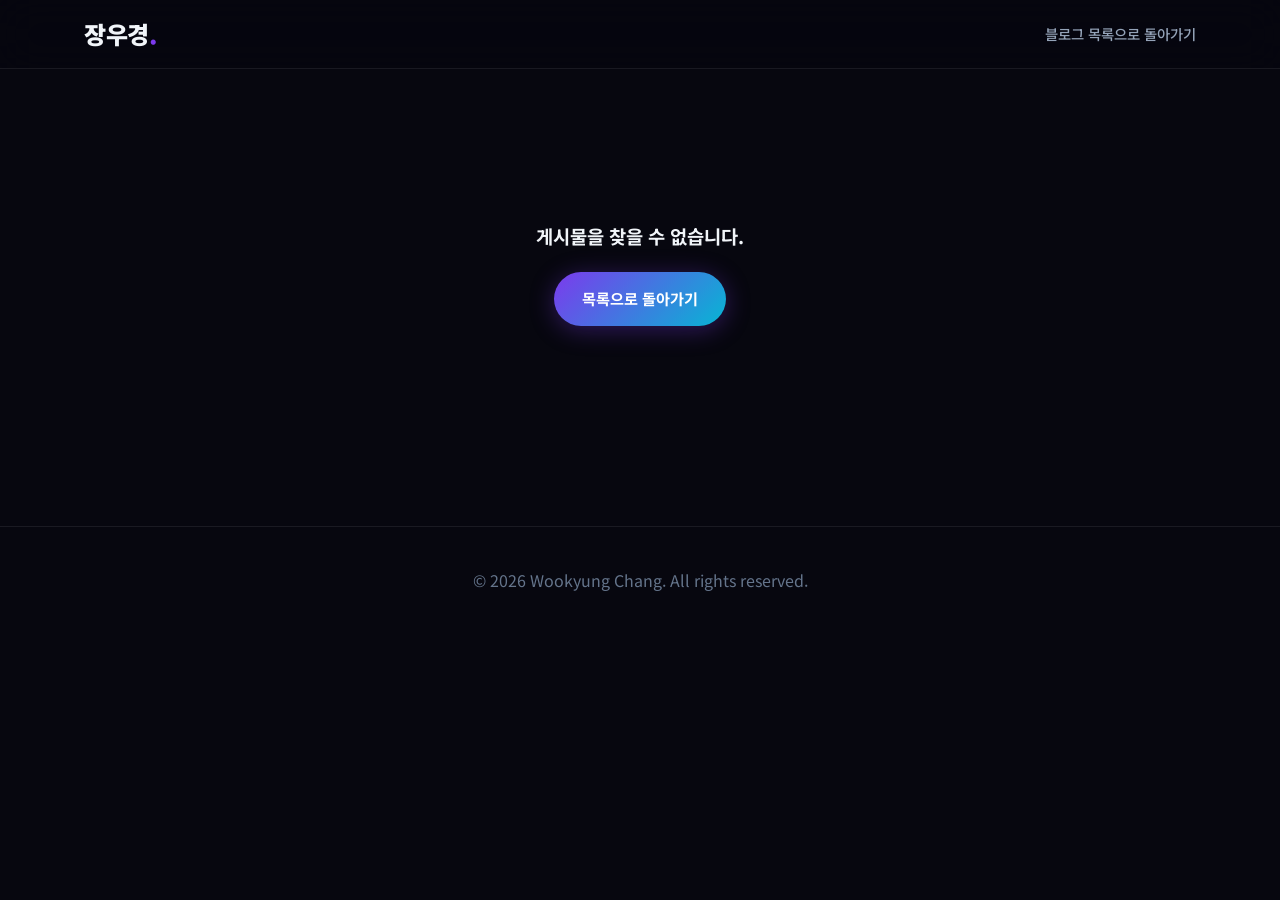
<file: post.html>
<!DOCTYPE html>
<html lang="ko">

<head>
    <meta charset="UTF-8" />
    <meta name="viewport" content="width=device-width, initial-scale=1.0" />
    <title>장우경 | AI 트렌드 리포트</title>
    <link rel="preconnect" href="https://fonts.googleapis.com" />
    <link
        href="https://fonts.googleapis.com/css2?family=Noto+Sans+KR:wght@300;400;500;700;900&family=Inter:wght@300;400;600;700&display=swap"
        rel="stylesheet" />
    <link rel="stylesheet" href="style.css" />
    <style>
        /* 블로그 포스트 전용 스타일 */
        .post-container {
            max-width: 800px;
            margin: 120px auto 100px;
            padding: 0 20px;
        }

        .post-header {
            margin-bottom: 40px;
            border-bottom: 1px solid rgba(255, 255, 255, 0.1);
            padding-bottom: 30px;
        }

        .post-title {
            font-size: 2.2rem;
            font-weight: 800;
            color: white;
            margin-bottom: 16px;
            line-height: 1.4;
        }

        .post-meta {
            display: flex;
            gap: 12px;
            align-items: center;
            color: var(--text-2);
            font-size: 0.95rem;
            margin-bottom: 24px;
        }

        .post-content {
            font-size: 1.1rem;
            line-height: 1.8;
            color: var(--text-1);
        }

        .post-content h3 {
            font-size: 1.4rem;
            color: white;
            margin: 40px 0 20px;
            padding-bottom: 10px;
            border-bottom: 1px solid rgba(255, 255, 255, 0.05);
        }

        .post-content ul {
            list-style-type: none;
            padding-left: 0;
        }

        .post-content li {
            margin-bottom: 16px;
            padding-left: 24px;
            position: relative;
        }

        .post-content li::before {
            content: "•";
            color: var(--cyan);
            position: absolute;
            left: 0;
            font-weight: bold;
            font-size: 1.2rem;
        }

        .post-actions {
            margin-top: 60px;
            display: flex;
            justify-content: space-between;
            align-items: center;
            padding-top: 30px;
            border-top: 1px solid rgba(255, 255, 255, 0.1);
        }

        .btn-back {
            display: inline-flex;
            align-items: center;
            gap: 8px;
            color: var(--text-2);
            text-decoration: none;
            font-weight: 500;
            transition: color 0.3s;
        }

        .btn-back:hover {
            color: white;
        }
    </style>
</head>

<body>

    <!-- NAVBAR -->
    <nav id="navbar">
        <div class="nav-inner">
            <a href="index.html" class="logo">장우경<span>.</span></a>
            <ul class="nav-links">
                <li><a href="index.html#blog">블로그 목록으로 돌아가기</a></li>
            </ul>
        </div>
    </nav>

    <!-- POST CONTENT -->
    <main class="post-container" id="post-container">
        <div style="text-align:center; padding: 100px 0;">
            <p style="color:var(--text-3);">게시물을 불러오는 중입니다...</p>
        </div>
    </main>

    <!-- FOOTER -->
    <footer>
        <div class="container footer-inner">
            <p style="text-align:center; width:100%; color:var(--text-3);">&copy; 2026 Wookyung Chang. All rights
                reserved.</p>
        </div>
    </footer>

    <script>
        document.addEventListener('DOMContentLoaded', async () => {
            const urlParams = new URLSearchParams(window.location.search);
            const postId = urlParams.get('id');
            const container = document.getElementById('post-container');

            if (!postId) {
                container.innerHTML = '<div style="text-align:center; padding: 100px 0;"><h3>게시물을 찾을 수 없습니다.</h3><a href="index.html#blog" class="btn-primary" style="margin-top:20px;">목록으로 돌아가기</a></div>';
                return;
            }

            try {
                const res = await fetch(`data/content.json?t=${new Date().getTime()}`);
                if (!res.ok) throw new Error('Data fetch failed');
                const data = await res.json();

                const post = data.blogs.find(b => b.id === postId);

                if (!post) {
                    container.innerHTML = '<div style="text-align:center; padding: 100px 0;"><h3>삭제되었거나 존재하지 않는 게시물입니다.</h3><a href="index.html#blog" class="btn-primary" style="margin-top:20px;">목록으로 돌아가기</a></div>';
                    return;
                }

                // Tags formatting
                let tagsHtml = '';
                if (post._tags || post.categoryLabel) {
                    let tags = post._tags || post.categoryLabel.split('|').map(t => t.trim());
                    if (tags.length > 0) {
                        tagsHtml = `<div style="display:flex; gap:8px; flex-wrap:wrap; margin-bottom:20px;">` +
                            tags.map(t => `<span style="background:rgba(45,212,191,0.1); color:var(--cyan); font-size:0.8rem; padding:6px 12px; border-radius:20px; font-weight:600;">#${t}</span>`).join('') +
                            `</div>`;
                    }
                }

                container.innerHTML = `
          <article class="fade-in">
            <header class="post-header">
              ${tagsHtml}
              <h1 class="post-title">${post.title}</h1>
              <div class="post-meta">
                <span>🗓️ ${post.date}</span>
                <span>👤 장우경 AI Research</span>
              </div>
            </header>
            
            <div class="post-content">
              ${post.content || '<p>' + post.summary + '</p>'}
            </div>
            
            <div class="post-actions">
              <a href="index.html#blog" class="btn-back">← 전체 목록으로</a>
              ${post.original_link ? `<a href="${post.original_link}" target="_blank" class="btn-primary" style="padding:10px 24px; font-size:0.9rem;">원문(영어) 보러가기 👉</a>` : ''}
            </div>
          </article>
        `;
            } catch (err) {
                console.error(err);
                container.innerHTML = '<div style="text-align:center; padding: 100px 0;"><h3>데이터를 불러오는 중 오류가 발생했습니다.</h3><a href="index.html#blog" class="btn-primary" style="margin-top:20px;">목록으로 돌아가기</a></div>';
            }
        });
    </script>
</body>

</html>
</file>
<file: style.css>
/* ━━━━━━━━━━━━━━━━━━━━━━━━━━━━━━━━━━━━━━━━━━━━━━━━━━
   장우경 개인 홈페이지 — 프리미엄 다크모드 스타일
━━━━━━━━━━━━━━━━━━━━━━━━━━━━━━━━━━━━━━━━━━━━━━━━━━ */

/* ── CSS 변수 ── */
:root {
  --bg-0: #07070f;
  --bg-1: #0d0d1a;
  --bg-2: #12122a;
  --bg-card: rgba(255, 255, 255, 0.04);
  --bg-card-hover: rgba(255, 255, 255, 0.08);
  --border: rgba(255, 255, 255, 0.08);
  --border-hover: rgba(124, 58, 237, 0.5);

  --purple: #7c3aed;
  --purple-light: #a78bfa;
  --cyan: #06b6d4;
  --cyan-light: #67e8f9;
  --gold: #f59e0b;

  --text-1: #f1f5f9;
  --text-2: #94a3b8;
  --text-3: #64748b;

  --grad-main: linear-gradient(135deg, #7c3aed, #06b6d4);
  --grad-gold: linear-gradient(135deg, #f59e0b, #ef4444);
  --glow: 0 0 40px rgba(124, 58, 237, 0.3);
  --glow-cyan: 0 0 40px rgba(6, 182, 212, 0.2);

  --radius: 16px;
  --radius-sm: 10px;
  --transition: 0.3s cubic-bezier(0.4, 0, 0.2, 1);
}

/* ── 리셋 ── */
*,
*::before,
*::after {
  box-sizing: border-box;
  margin: 0;
  padding: 0;
}

html {
  scroll-behavior: smooth;
}

body {
  font-family: 'Noto Sans KR', 'Inter', sans-serif;
  background: var(--bg-0);
  color: var(--text-1);
  line-height: 1.7;
  overflow-x: hidden;
}

a {
  text-decoration: none;
  color: inherit;
}

ul {
  list-style: none;
}

img {
  max-width: 100%;
}

input,
textarea,
select,
button {
  font-family: inherit;
}

/* ── 스크롤바 ── */
::-webkit-scrollbar {
  width: 6px;
}

::-webkit-scrollbar-track {
  background: var(--bg-1);
}

::-webkit-scrollbar-thumb {
  background: var(--purple);
  border-radius: 3px;
}

/* ━━━ CONTAINER ━━━ */
.container {
  max-width: 1160px;
  margin: 0 auto;
  padding: 0 24px;
}

/* ━━━ NAVBAR ━━━ */
#navbar {
  position: fixed;
  top: 0;
  left: 0;
  right: 0;
  z-index: 1000;
  backdrop-filter: blur(20px);
  background: rgba(7, 7, 15, 0.85);
  border-bottom: 1px solid var(--border);
  transition: var(--transition);
}

#navbar.scrolled {
  background: rgba(7, 7, 15, 0.98);
  box-shadow: var(--glow);
}

.nav-inner {
  display: flex;
  align-items: center;
  justify-content: space-between;
  max-width: 1160px;
  margin: 0 auto;
  padding: 0 24px;
  height: 68px;
}

.logo {
  font-size: 1.5rem;
  font-weight: 900;
  letter-spacing: -0.5px;
}

.logo span {
  color: var(--purple);
}

.nav-links {
  display: flex;
  align-items: center;
  gap: 32px;
}

.nav-links a {
  font-size: 0.9rem;
  font-weight: 500;
  color: var(--text-2);
  transition: color var(--transition);
}

.nav-links a:hover {
  color: var(--text-1);
}

.btn-nav {
  background: var(--grad-main);
  -webkit-background-clip: text;
  -webkit-text-fill-color: transparent;
  font-weight: 700 !important;
}

#menu-toggle {
  display: none;
  background: none;
  border: none;
  color: var(--text-1);
  font-size: 1.4rem;
  cursor: pointer;
}

#mobile-menu {
  display: none;
  flex-direction: column;
  gap: 0;
  background: var(--bg-1);
  border-top: 1px solid var(--border);
}

#mobile-menu.open {
  display: flex;
}

#mobile-menu a {
  padding: 14px 24px;
  font-size: 1rem;
  font-weight: 500;
  border-bottom: 1px solid var(--border);
  color: var(--text-2);
}

#mobile-menu a:hover {
  color: var(--text-1);
  background: var(--bg-card);
}

/* ━━━ HERO ━━━ */
#hero {
  position: relative;
  min-height: 100vh;
  display: flex;
  align-items: center;
  justify-content: center;
  overflow: hidden;
}

.hero-bg {
  position: absolute;
  inset: 0;
  z-index: 0;
  background: radial-gradient(ellipse 80% 70% at 50% -10%, rgba(124, 58, 237, 0.25) 0%, transparent 70%),
    radial-gradient(ellipse 50% 50% at 80% 80%, rgba(6, 182, 212, 0.15) 0%, transparent 60%);
}

#particles {
  position: absolute;
  inset: 0;
  z-index: 0;
  pointer-events: none;
}

.hero-content {
  position: relative;
  z-index: 1;
  text-align: center;
  max-width: 820px;
  padding: 0 24px;
}

.badge {
  display: inline-flex;
  align-items: center;
  gap: 8px;
  background: rgba(124, 58, 237, 0.15);
  border: 1px solid rgba(124, 58, 237, 0.35);
  border-radius: 999px;
  padding: 8px 20px;
  font-size: 0.85rem;
  font-weight: 600;
  color: var(--purple-light);
  margin-bottom: 28px;
}

#hero h1 {
  font-size: clamp(2.4rem, 6vw, 4.5rem);
  font-weight: 900;
  line-height: 1.15;
  letter-spacing: -1.5px;
  margin-bottom: 24px;
}

.gradient-text {
  background: var(--grad-main);
  -webkit-background-clip: text;
  -webkit-text-fill-color: transparent;
}

.hero-sub {
  font-size: 1.15rem;
  color: var(--text-2);
  margin-bottom: 40px;
}

.hero-sub strong {
  color: var(--text-1);
}

.hero-cta {
  display: flex;
  gap: 16px;
  justify-content: center;
  flex-wrap: wrap;
  margin-bottom: 56px;
}

.hero-stats {
  display: flex;
  align-items: center;
  justify-content: center;
  gap: 32px;
  padding: 24px 40px;
  background: var(--bg-card);
  border: 1px solid var(--border);
  border-radius: var(--radius);
  backdrop-filter: blur(10px);
}

.stat {
  text-align: center;
}

.stat-num {
  display: block;
  font-size: 1.6rem;
  font-weight: 900;
  background: var(--grad-main);
  -webkit-background-clip: text;
  -webkit-text-fill-color: transparent;
}

.stat-label {
  font-size: 0.8rem;
  color: var(--text-2);
  font-weight: 500;
}

.stat-divider {
  width: 1px;
  height: 40px;
  background: var(--border);
}

.scroll-hint {
  position: absolute;
  bottom: 32px;
  left: 50%;
  transform: translateX(-50%);
  display: flex;
  flex-direction: column;
  align-items: center;
  gap: 8px;
  color: var(--text-3);
  font-size: 0.75rem;
}

.scroll-arrow {
  width: 24px;
  height: 24px;
  border-right: 2px solid var(--text-3);
  border-bottom: 2px solid var(--text-3);
  transform: rotate(45deg);
  animation: scrollBounce 1.5s ease-in-out infinite;
}

@keyframes scrollBounce {

  0%,
  100% {
    transform: rotate(45deg) translate(-3px, -3px);
  }

  50% {
    transform: rotate(45deg) translate(3px, 3px);
  }
}

/* ━━━ BUTTONS ━━━ */
.btn-primary {
  display: inline-flex;
  align-items: center;
  gap: 8px;
  background: var(--grad-main);
  color: #fff;
  font-weight: 700;
  font-size: 0.95rem;
  padding: 14px 28px;
  border-radius: 999px;
  border: none;
  cursor: pointer;
  transition: transform var(--transition), box-shadow var(--transition);
  box-shadow: 0 4px 24px rgba(124, 58, 237, 0.35);
}

.btn-primary:hover {
  transform: translateY(-2px);
  box-shadow: 0 8px 32px rgba(124, 58, 237, 0.5);
}

.btn-ghost {
  display: inline-flex;
  align-items: center;
  gap: 8px;
  background: transparent;
  color: var(--text-1);
  font-weight: 600;
  font-size: 0.95rem;
  padding: 13px 27px;
  border-radius: 999px;
  border: 1px solid var(--border);
  transition: border-color var(--transition), background var(--transition);
}

.btn-ghost:hover {
  border-color: var(--purple);
  background: rgba(124, 58, 237, 0.08);
}

.full-width {
  width: 100%;
  justify-content: center;
}

/* ━━━ SECTIONS ━━━ */
.section {
  padding: 120px 0;
}

.section-alt {
  background: var(--bg-1);
}

.section-header {
  text-align: center;
  margin-bottom: 72px;
}

.section-label {
  display: inline-block;
  font-size: 0.8rem;
  font-weight: 700;
  letter-spacing: 3px;
  text-transform: uppercase;
  color: var(--purple);
  margin-bottom: 16px;
  background: rgba(124, 58, 237, 0.1);
  padding: 6px 16px;
  border-radius: 999px;
}

.section-header h2 {
  font-size: clamp(2rem, 4vw, 3rem);
  font-weight: 900;
  letter-spacing: -0.5px;
  margin-bottom: 16px;
}

.section-sub {
  font-size: 1.05rem;
  color: var(--text-2);
  max-width: 560px;
  margin: 0 auto;
}

/* ━━━ ABOUT ━━━ */
.about-grid {
  display: grid;
  grid-template-columns: 340px 1fr;
  gap: 80px;
  align-items: center;
}

.about-avatar {
  display: flex;
  flex-direction: column;
  align-items: center;
  gap: 24px;
}

.profile-photo-wrap {
  width: 100%;
  border-radius: 16px;
  overflow: hidden;
  box-shadow: 0 20px 60px rgba(0, 0, 0, 0.5), 0 0 40px rgba(124, 58, 237, 0.2);
  border: 1px solid var(--border);
  transition: transform var(--transition), box-shadow var(--transition);
}

.profile-photo-wrap:hover {
  transform: translateY(-4px);
  box-shadow: 0 28px 70px rgba(0, 0, 0, 0.6), 0 0 50px rgba(124, 58, 237, 0.3);
}

.profile-photo {
  width: 100%;
  height: auto;
  display: block;
  object-fit: cover;
}

.avatar-badges {
  display: flex;
  flex-wrap: wrap;
  gap: 8px;
  justify-content: center;
}

.av-badge {
  font-size: 0.78rem;
  font-weight: 700;
  padding: 6px 14px;
  border-radius: 999px;
  background: var(--bg-card);
  border: 1px solid var(--border);
  color: var(--text-2);
}

.about-content .section-label {
  margin-bottom: 12px;
}

.about-content h2 {
  font-size: clamp(2rem, 3.5vw, 2.8rem);
  font-weight: 900;
  margin-bottom: 20px;
  letter-spacing: -0.5px;
}

.about-desc {
  font-size: 1rem;
  color: var(--text-2);
  line-height: 1.9;
  margin-bottom: 32px;
}

.about-highlights {
  display: flex;
  flex-direction: column;
  gap: 16px;
  margin-bottom: 32px;
}

.highlight-item {
  display: flex;
  align-items: flex-start;
  gap: 16px;
  padding: 16px 20px;
  border-radius: var(--radius-sm);
  background: var(--bg-card);
  border: 1px solid var(--border);
  transition: border-color var(--transition);
}

.highlight-item:hover {
  border-color: var(--purple);
}

.hi-icon {
  font-size: 1.5rem;
  flex-shrink: 0;
}

.highlight-item strong {
  display: block;
  font-size: 0.95rem;
  font-weight: 800;
  margin-bottom: 2px;
}

.highlight-item p {
  font-size: 0.85rem;
  color: var(--text-2);
  margin: 0;
}

/* ━━━ BOOKS ━━━ */
.books-grid {
  display: grid;
  grid-template-columns: 1fr 1fr;
  gap: 40px;
}

.book-card {
  display: flex;
  gap: 28px;
  align-items: flex-start;
  background: var(--bg-card);
  border: 1px solid var(--border);
  border-radius: var(--radius);
  padding: 32px;
  transition: border-color var(--transition), transform var(--transition), box-shadow var(--transition);
}

.book-card:hover {
  border-color: var(--purple);
  transform: translateY(-4px);
  box-shadow: var(--glow);
}

/* 실제 이미지 책 표지 */
.book-cover-img {
  flex-shrink: 0;
  width: 140px;
  border-radius: 6px 12px 12px 6px;
  overflow: hidden;
  position: relative;
  box-shadow: 8px 8px 28px rgba(0, 0, 0, 0.6);
  transition: transform var(--transition), box-shadow var(--transition);
}

.book-card:hover .book-cover-img {
  transform: rotate(-1deg) scale(1.02);
  box-shadow: 12px 12px 36px rgba(0, 0, 0, 0.7);
}

.book-cover-img img {
  width: 100%;
  height: auto;
  display: block;
}

.book-img-shine {
  position: absolute;
  inset: 0;
  background: linear-gradient(135deg, rgba(255, 255, 255, 0.12) 0%, transparent 50%, rgba(0, 0, 0, 0.15) 100%);
  pointer-events: none;
}

/* CSS 그라디언트 표지 (레거시용) */
.book-cover {
  flex-shrink: 0;
  width: 130px;
  height: 185px;
  border-radius: 4px 12px 12px 4px;
  background: linear-gradient(135deg, #4c1d95, #7c3aed, #06b6d4);
  position: relative;
  overflow: hidden;
  box-shadow: 6px 6px 24px rgba(0, 0, 0, 0.5);
}

.book-cover-2 {
  background: linear-gradient(135deg, #065f46, #0891b2, #7c3aed);
}

.book-spine {
  position: absolute;
  left: 0;
  top: 0;
  bottom: 0;
  width: 14px;
  background: rgba(0, 0, 0, 0.3);
}

.book-face {
  position: absolute;
  inset: 0;
  left: 14px;
  display: flex;
  flex-direction: column;
  align-items: center;
  justify-content: center;
  padding: 12px;
  text-align: center;
}

.book-icon {
  font-size: 1.8rem;
  margin-bottom: 6px;
}

.book-series {
  font-size: 0.55rem;
  color: rgba(255, 255, 255, 0.7);
  letter-spacing: 1px;
  text-transform: uppercase;
  margin-bottom: 4px;
}

.book-face h3 {
  font-size: 0.62rem;
  color: #fff;
  font-weight: 700;
  line-height: 1.4;
}

.book-series-tag {
  display: inline-block;
  font-size: 0.72rem;
  font-weight: 700;
  letter-spacing: 0.5px;
  padding: 4px 12px;
  border-radius: 999px;
  margin-bottom: 10px;
  background: rgba(124, 58, 237, 0.15);
  border: 1px solid rgba(124, 58, 237, 0.3);
  color: var(--purple-light);
}

.book-info h3 {
  font-size: 1.1rem;
  font-weight: 800;
  margin-bottom: 10px;
  line-height: 1.4;
}

.book-info p {
  font-size: 0.875rem;
  color: var(--text-2);
  line-height: 1.8;
  margin-bottom: 14px;
}

.book-tags {
  display: flex;
  flex-wrap: wrap;
  gap: 6px;
  margin-bottom: 16px;
}

.book-tags li {
  font-size: 0.72rem;
  font-weight: 600;
  padding: 4px 10px;
  border-radius: 999px;
  background: rgba(124, 58, 237, 0.1);
  border: 1px solid rgba(124, 58, 237, 0.2);
  color: var(--purple-light);
}

.book-actions {
  display: flex;
  gap: 10px;
  flex-wrap: wrap;
}

.btn-book {
  display: inline-flex;
  align-items: center;
  gap: 6px;
  font-size: 0.85rem;
  font-weight: 700;
  padding: 8px 16px;
  border-radius: 999px;
  background: var(--grad-main);
  color: #fff;
  transition: transform var(--transition), box-shadow var(--transition);
  box-shadow: 0 2px 12px rgba(124, 58, 237, 0.3);
}

.btn-book:hover {
  transform: translateY(-2px);
  box-shadow: 0 4px 20px rgba(124, 58, 237, 0.5);
  color: #fff;
}

.btn-book-ghost {
  background: transparent;
  color: var(--text-2);
  border: 1px solid var(--border);
  box-shadow: none;
}

.btn-book-ghost:hover {
  border-color: var(--purple);
  color: var(--purple-light);
  box-shadow: none;
  transform: none;
}

.btn-book-teal {
  background: linear-gradient(135deg, #0891b2, #06b6d4);
  box-shadow: 0 2px 12px rgba(6, 182, 212, 0.3);
}

.btn-book-teal:hover {
  box-shadow: 0 4px 20px rgba(6, 182, 212, 0.5);
}

/* ━━━ BLOG ━━━ */
.category-tabs {
  display: flex;
  gap: 10px;
  flex-wrap: wrap;
  justify-content: center;
  margin-bottom: 48px;
}

.tab {
  padding: 8px 20px;
  border-radius: 999px;
  border: 1px solid var(--border);
  background: transparent;
  color: var(--text-2);
  font-size: 0.875rem;
  font-weight: 600;
  cursor: pointer;
  transition: all var(--transition);
}

.tab.active,
.tab:hover {
  background: var(--grad-main);
  border-color: transparent;
  color: #fff;
}

.blog-grid {
  display: grid;
  grid-template-columns: repeat(3, 1fr);
  gap: 24px;
}

.blog-card {
  background: var(--bg-card);
  border: 1px solid var(--border);
  border-radius: var(--radius);
  padding: 28px;
  transition: all var(--transition);
  cursor: pointer;
}

.blog-card:hover {
  border-color: var(--purple);
  transform: translateY(-4px);
  box-shadow: var(--glow);
  background: var(--bg-card-hover);
}

.blog-card[style*="none"] {
  display: none;
}

.blog-cat {
  display: inline-block;
  font-size: 0.72rem;
  font-weight: 800;
  padding: 4px 12px;
  border-radius: 999px;
  margin-bottom: 16px;
  letter-spacing: 0.5px;
  text-transform: uppercase;
}

.blog-cat.auto {
  background: rgba(124, 58, 237, 0.15);
  color: var(--purple-light);
  border: 1px solid rgba(124, 58, 237, 0.3);
}

.blog-cat.ax {
  background: rgba(6, 182, 212, 0.15);
  color: var(--cyan-light);
  border: 1px solid rgba(6, 182, 212, 0.3);
}

.blog-cat.dx {
  background: rgba(16, 185, 129, 0.15);
  color: #6ee7b7;
  border: 1px solid rgba(16, 185, 129, 0.3);
}

.blog-cat.ix {
  background: rgba(245, 158, 11, 0.15);
  color: #fcd34d;
  border: 1px solid rgba(245, 158, 11, 0.3);
}

.blog-card h3 {
  font-size: 1rem;
  font-weight: 700;
  margin-bottom: 10px;
  line-height: 1.5;
}

.blog-card p {
  font-size: 0.875rem;
  color: var(--text-2);
  line-height: 1.75;
  margin-bottom: 20px;
}

.blog-footer {
  display: flex;
  justify-content: space-between;
  align-items: center;
}

.blog-date {
  font-size: 0.8rem;
  color: var(--text-3);
}

.blog-read {
  font-size: 0.85rem;
  font-weight: 700;
  color: var(--purple-light);
  transition: color var(--transition);
}

.blog-read:hover {
  color: var(--cyan-light);
}

/* ━━━ RESOURCES ━━━ */
.resources-grid {
  display: grid;
  grid-template-columns: repeat(auto-fit, minmax(300px, 1fr));
  gap: 24px;
}

.res-icon {
  margin-bottom: 12px;
  font-size: 1.5rem;
  background: transparent;
  border: none;
  padding: 0;
  display: inline-block;
}

/* ━━━ AUTOMATION / COPILOT ━━━ */
.auto-steps {
  display: grid;
  grid-template-columns: repeat(auto-fit, minmax(240px, 1fr));
  gap: 24px;
  margin-bottom: 64px;
}

.auto-step {
  text-align: center;
  padding: 32px 24px;
  background: var(--bg-card);
  border: 1px solid var(--border);
  border-radius: var(--radius);
  position: relative;
  transition: all var(--transition);
}

.auto-step:hover {
  border-color: var(--purple);
  background: var(--bg-card-hover);
  transform: translateY(-4px);
}

.step-icon {
  font-size: 2.5rem;
  margin-bottom: 12px;
}

.step-num {
  position: absolute;
  top: -12px;
  right: 16px;
  font-size: 0.7rem;
  font-weight: 900;
  background: var(--grad-main);
  -webkit-background-clip: text;
  -webkit-text-fill-color: transparent;
  letter-spacing: 1px;
}

.auto-step h4 {
  font-size: 0.95rem;
  font-weight: 800;
  margin-bottom: 8px;
}

.auto-step p {
  font-size: 0.82rem;
  color: var(--text-2);
}

.step-connector {
  display: none;
  /* Hide default connector in new grid layout, or use media queries if line is needed */
}

/* 자동화 진단 도구 */
.auto-tool {
  background: var(--bg-card);
  border: 1px solid var(--border);
  border-radius: var(--radius);
  overflow: hidden;
  margin-bottom: 64px;
}

.tool-header {
  padding: 28px 36px;
  border-bottom: 1px solid var(--border);
  background: rgba(124, 58, 237, 0.06);
}

.tool-header h3 {
  font-size: 1.2rem;
  font-weight: 800;
  margin-bottom: 6px;
}

.tool-header p {
  font-size: 0.875rem;
  color: var(--text-2);
}

.tool-body {
  display: flex;
  flex-direction: column;
  min-height: auto;
}

.tool-input-area {
  padding: 28px 32px;
  display: flex;
  flex-direction: column;
  gap: 12px;
  border-bottom: 1px solid var(--border);
}

.tool-input-area label {
  font-size: 0.85rem;
  font-weight: 700;
  color: var(--text-1);
}

.tool-input-area input,
.tool-input-area textarea {
  background: rgba(255, 255, 255, 0.05);
  border: 1px solid var(--border);
  border-radius: var(--radius-sm);
  color: var(--text-1);
  padding: 14px 16px;
  font-size: 0.95rem;
  resize: vertical;
  transition: border-color var(--transition);
}

.tool-input-area input:focus,
.tool-input-area textarea:focus {
  outline: none;
  border-color: var(--purple-light);
  background: rgba(255, 255, 255, 0.08);
}

.tool-output-area {
  padding: 32px;
  background: rgba(0, 0, 0, 0.2);
  display: flex;
  flex-direction: column;
  justify-content: center;
}

.copilot-result {
  animation: fadeIn 0.4s ease forwards;
}

.tool-input-area input::placeholder,
.tool-input-area textarea::placeholder {
  color: var(--text-3);
}

.form-select {
  width: 100%;
  background: rgba(255, 255, 255, 0.05);
  border: 1px solid var(--border);
  border-radius: var(--radius-sm);
  color: var(--text-1);
  padding: 14px 16px;
  font-size: 0.95rem;
  appearance: none;
  cursor: pointer;
  transition: border-color var(--transition);
}

.form-select:focus {
  outline: none;
  border-color: var(--purple-light);
  background: rgba(255, 255, 255, 0.08);
}

.form-select:disabled {
  opacity: 0.5;
  cursor: not-allowed;
}

.form-select option {
  background: var(--bg-1);
  color: var(--text-1);
}

.copilot-step {
  display: none;
  animation: fadeIn 0.4s ease forwards;
}

.copilot-step.active {
  display: block;
}

/* 라디오 버튼 스타일링 (Pain Points) */
.painpoint-radio {
  display: flex;
  align-items: center;
  gap: 12px;
  padding: 12px 16px;
  background: rgba(255, 255, 255, 0.03);
  border: 1px solid var(--border);
  border-radius: var(--radius-sm);
  cursor: pointer;
  transition: all var(--transition);
}

.painpoint-radio:hover {
  background: rgba(255, 255, 255, 0.08);
}

.painpoint-radio input[type="radio"] {
  accent-color: var(--purple-light);
  width: 16px;
  height: 16px;
}

.painpoint-radio.selected {
  border-color: var(--purple-light);
  background: rgba(124, 58, 237, 0.1);
}

.tool-output-area {
  padding: 28px 32px;
  overflow-y: auto;
}

.diagram-placeholder {
  height: 100%;
  display: flex;
  flex-direction: column;
  align-items: center;
  justify-content: center;
  gap: 12px;
  color: var(--text-3);
}

.placeholder-icon {
  font-size: 3rem;
  opacity: 0.4;
}

/* 다이어그램 노드 */
.diagram {
  display: flex;
  flex-direction: column;
  gap: 0;
  animation: fadeUp 0.4s ease;
}

.d-node {
  display: flex;
  align-items: flex-start;
  gap: 14px;
  padding: 12px 16px;
  border-radius: var(--radius-sm);
  background: rgba(255, 255, 255, 0.04);
  border: 1px solid var(--border);
  margin-bottom: 4px;
  position: relative;
}

.d-node.auto {
  border-color: rgba(124, 58, 237, 0.5);
  background: rgba(124, 58, 237, 0.08);
}

.d-node.manual {
  border-color: rgba(245, 158, 11, 0.4);
  background: rgba(245, 158, 11, 0.06);
}

.d-icon {
  font-size: 1.1rem;
  flex-shrink: 0;
  margin-top: 2px;
}

.d-content {
  flex: 1;
}

.d-label {
  font-size: 0.8rem;
  font-weight: 800;
  text-transform: uppercase;
  letter-spacing: 0.5px;
  color: var(--text-3);
  margin-bottom: 2px;
}

.d-label.auto-label {
  color: var(--purple-light);
}

.d-label.manual-label {
  color: #fcd34d;
}

.d-text {
  font-size: 0.875rem;
  color: var(--text-1);
}

.d-arrow {
  text-align: center;
  font-size: 1.1rem;
  color: var(--purple);
  padding: 2px 0;
}

.d-summary {
  margin-top: 12px;
  padding: 10px 14px;
  background: rgba(6, 182, 212, 0.08);
  border: 1px solid rgba(6, 182, 212, 0.3);
  border-radius: var(--radius-sm);
  font-size: 0.82rem;
  color: var(--cyan-light);
}

.btn-icon {
  transition: transform var(--transition);
}

.btn-primary:hover .btn-icon {
  transform: translateX(4px);
}

/* ━━━ PACKAGES ━━━ */
.packages-grid {
  display: grid;
  grid-template-columns: repeat(3, 1fr);
  gap: 24px;
}

.package-card {
  background: var(--bg-card);
  border: 1px solid var(--border);
  border-radius: var(--radius);
  padding: 36px 28px;
  transition: all var(--transition);
  position: relative;
}

.package-card:hover {
  border-color: var(--purple);
  transform: translateY(-4px);
}

.pkg-featured {
  border-color: var(--purple) !important;
  background: rgba(124, 58, 237, 0.08) !important;
  box-shadow: var(--glow);
}

.pkg-badge {
  position: absolute;
  top: -12px;
  left: 24px;
  font-size: 0.72rem;
  font-weight: 800;
  padding: 4px 14px;
  border-radius: 999px;
  background: var(--bg-2);
  border: 1px solid var(--border);
  color: var(--text-2);
  letter-spacing: 1px;
  text-transform: uppercase;
}

.pkg-badge.featured {
  background: var(--grad-main);
  border-color: transparent;
  color: #fff;
}

.package-card h4 {
  font-size: 1.1rem;
  font-weight: 800;
  margin-bottom: 12px;
  padding-top: 8px;
}

.pkg-price {
  font-size: 2rem;
  font-weight: 900;
  margin-bottom: 24px;
  background: var(--grad-main);
  -webkit-background-clip: text;
  -webkit-text-fill-color: transparent;
}

.package-card ul {
  display: flex;
  flex-direction: column;
  gap: 10px;
  margin-bottom: 28px;
}

.package-card li {
  font-size: 0.875rem;
  color: var(--text-2);
}

/* ━━━ CONTACT ━━━ */
.contact-grid {
  display: grid;
  grid-template-columns: 1fr 1.6fr;
  gap: 64px;
  align-items: start;
}

.contact-info {
  display: flex;
  flex-direction: column;
  gap: 28px;
}

.contact-item {
  display: flex;
  gap: 16px;
  align-items: flex-start;
}

.contact-icon {
  font-size: 1.5rem;
  flex-shrink: 0;
}

.contact-label {
  font-size: 0.78rem;
  font-weight: 700;
  color: var(--text-3);
  text-transform: uppercase;
  letter-spacing: 1px;
  margin-bottom: 4px;
}

.contact-item a {
  color: var(--purple-light);
  font-weight: 600;
}

.contact-item a:hover {
  color: var(--cyan-light);
}

.social-links {
  display: flex;
  gap: 12px;
  flex-wrap: wrap;
}

.social-link {
  padding: 8px 18px;
  border: 1px solid var(--border);
  border-radius: 999px;
  font-size: 0.85rem;
  font-weight: 600;
  color: var(--text-2);
  transition: all var(--transition);
}

.social-link:hover {
  border-color: var(--purple);
  color: var(--purple-light);
}

/* 폼 */
.contact-form {
  background: var(--bg-card);
  border: 1px solid var(--border);
  border-radius: var(--radius);
  padding: 40px;
  display: flex;
  flex-direction: column;
  gap: 20px;
}

.form-row {
  display: grid;
  grid-template-columns: 1fr 1fr;
  gap: 16px;
}

.form-group {
  display: flex;
  flex-direction: column;
  gap: 8px;
}

.form-group label {
  font-size: 0.8rem;
  font-weight: 700;
  color: var(--text-2);
}

.form-group input,
.form-group textarea,
.form-group select {
  background: rgba(255, 255, 255, 0.05);
  border: 1px solid var(--border);
  border-radius: var(--radius-sm);
  color: var(--text-1);
  padding: 12px 14px;
  font-size: 0.9rem;
  transition: border-color var(--transition);
}

.form-group input:focus,
.form-group textarea:focus,
.form-group select:focus {
  outline: none;
  border-color: var(--purple);
}

.form-group input::placeholder,
.form-group textarea::placeholder {
  color: var(--text-3);
}

.form-group select {
  cursor: pointer;
}

.form-group select option {
  background: var(--bg-2);
  color: var(--text-1);
}

.form-group textarea {
  resize: vertical;
}

.form-note {
  font-size: 0.78rem;
  color: var(--text-3);
  text-align: center;
}

/* 제출 성공 */
#form-success {
  display: none;
  text-align: center;
  padding: 32px;
  font-size: 1.1rem;
  font-weight: 700;
  color: #6ee7b7;
}

/* ━━━ FOOTER ━━━ */
footer {
  background: var(--bg-0);
  border-top: 1px solid var(--border);
  padding: 40px 0;
}

.footer-inner {
  display: flex;
  align-items: center;
  justify-content: space-between;
  gap: 16px;
  flex-wrap: wrap;
}

.footer-logo {
  font-size: 1.3rem;
  font-weight: 900;
}

.footer-logo span {
  color: var(--purple);
}

.footer-copy {
  font-size: 0.82rem;
  color: var(--text-3);
}

.footer-links {
  display: flex;
  gap: 24px;
}

.footer-links a {
  font-size: 0.82rem;
  color: var(--text-3);
  transition: color var(--transition);
}

.footer-links a:hover {
  color: var(--text-1);
}

/* ━━━ ANIMATIONS ━━━ */
.fade-in {
  opacity: 0;
  transform: translateY(24px);
  animation: fadeUp 0.8s ease forwards;
}

.delay-1 {
  animation-delay: 0.15s;
}

.delay-2 {
  animation-delay: 0.3s;
}

.delay-3 {
  animation-delay: 0.45s;
}

.delay-4 {
  animation-delay: 0.6s;
}

@keyframes fadeUp {
  to {
    opacity: 1;
    transform: translateY(0);
  }
}

.reveal {
  opacity: 0;
  transform: translateY(32px);
  transition: opacity 0.7s ease, transform 0.7s ease;
}

.reveal.visible {
  opacity: 1;
  transform: translateY(0);
}

/* ━━━ RESPONSIVE ━━━ */
@media (max-width: 960px) {
  .books-grid {
    grid-template-columns: 1fr;
  }

  .blog-grid {
    grid-template-columns: 1fr 1fr;
  }

  .packages-grid {
    grid-template-columns: 1fr;
  }

  .contact-grid {
    grid-template-columns: 1fr;
    gap: 40px;
  }

  .tool-body {
    grid-template-columns: 1fr;
  }

  .tool-input-area {
    border-right: none;
    border-bottom: 1px solid var(--border);
  }

  .auto-steps {
    gap: 12px;
  }

  .step-connector {
    display: none;
  }
}

@media (max-width: 640px) {
  .nav-links {
    display: none;
  }

  #menu-toggle {
    display: block;
  }

  .blog-grid {
    grid-template-columns: 1fr;
  }

  .hero-stats {
    flex-direction: column;
    gap: 20px;
    padding: 20px;
  }

  .stat-divider {
    width: 80px;
    height: 1px;
  }

  .form-row {
    grid-template-columns: 1fr;
  }

  .section {
    padding: 80px 0;
  }

  .book-card {
    flex-direction: column;
  }

  .book-cover {
    width: 100%;
    height: 200px;
  }

  .footer-inner {
    flex-direction: column;
    text-align: center;
  }
}
</file>
